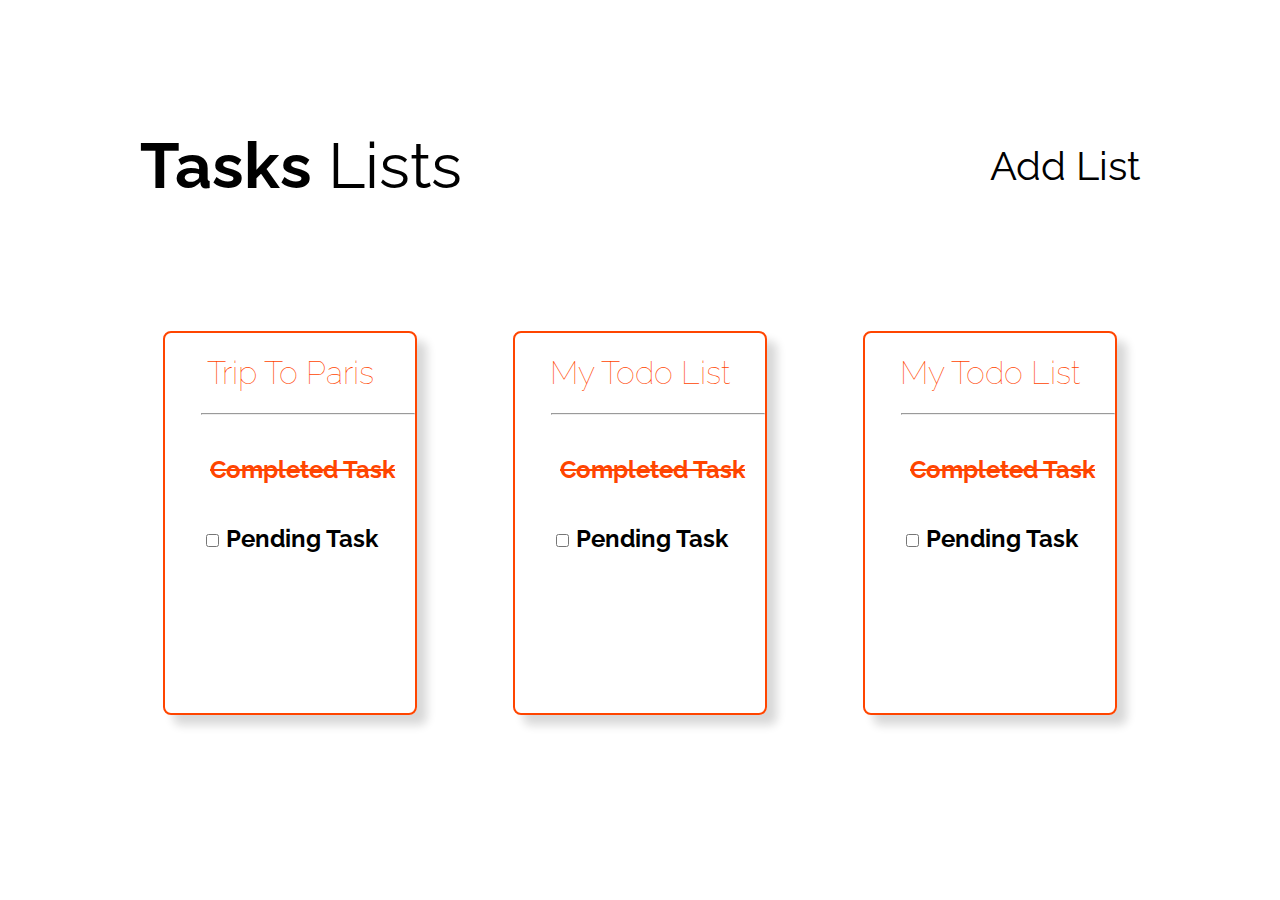
<file: index.html>
<!DOCTYPE html>
<html lang="en">

<head>
    <meta charset="UTF-8">
    <meta http-equiv="X-UA-Compatible" content="IE=edge">
    <meta name="viewport" content="width=device-width, initial-scale=1.0">
    <title>To Do App</title>
    <link rel="stylesheet" href="style.css">
    <link rel="stylesheet" href="https://use.fontawesome.com/releases/v5.15.4/css/all.css"
        integrity="sha384-DyZ88mC6Up2uqS4h/KRgHuoeGwBcD4Ng9SiP4dIRy0EXTlnuz47vAwmeGwVChigm" crossorigin="anonymous">


</head>

<body>
    <div class="header">
        <span class="heading"><b class="mainheading">Tasks</b> Lists</span>
        <span class="add-list "> <a href="./additem.html"> <i class="fas icon-style fa-plus-circle"></a></i><span class="hide-them"> Add List</span></span>
    </div>


    <div class="boxes">
        <div class="box">
            <h1 class="subhead link-deco"><a href="./subindex.html"> Trip To Paris</a></h1>
           <div class="hide-them">
          <hr style="width: 85%; text-align: right; margin-right: 0;">
            <h2 class="completed">Completed Task</h2>
            <div class="checkbox"><input type="checkbox"> <h2 style="display: inline;">Pending Task</h2></div>
     
        </div> 
        </div>
        <div class="box">
            <h1 class="subhead">My Todo List</h1><div class="hide-them">
           <hr style="width: 85%; text-align: right; margin-right: 0;">
            <h2 class="completed">Completed Task</h2>
            <div class="checkbox"><input type="checkbox"> <h2 style="display: inline;">Pending Task</h2></div>
        </div></div>

        <div class="box">
            <h1 class="subhead">My Todo List</h1><div class="hide-them">
           <hr style="width: 85%; text-align: right; margin-right: 0;">
            <h2 class="completed">Completed Task</h2>
            <div class="checkbox"><input type="checkbox"> <h2 style="display: inline;">Pending Task</h2></div>
        </div></div>

    </div>

   <!-- <a class="page-change" href="/subindex.html">Click Here for Page 2</a> -->
</body>

</html>
</file>
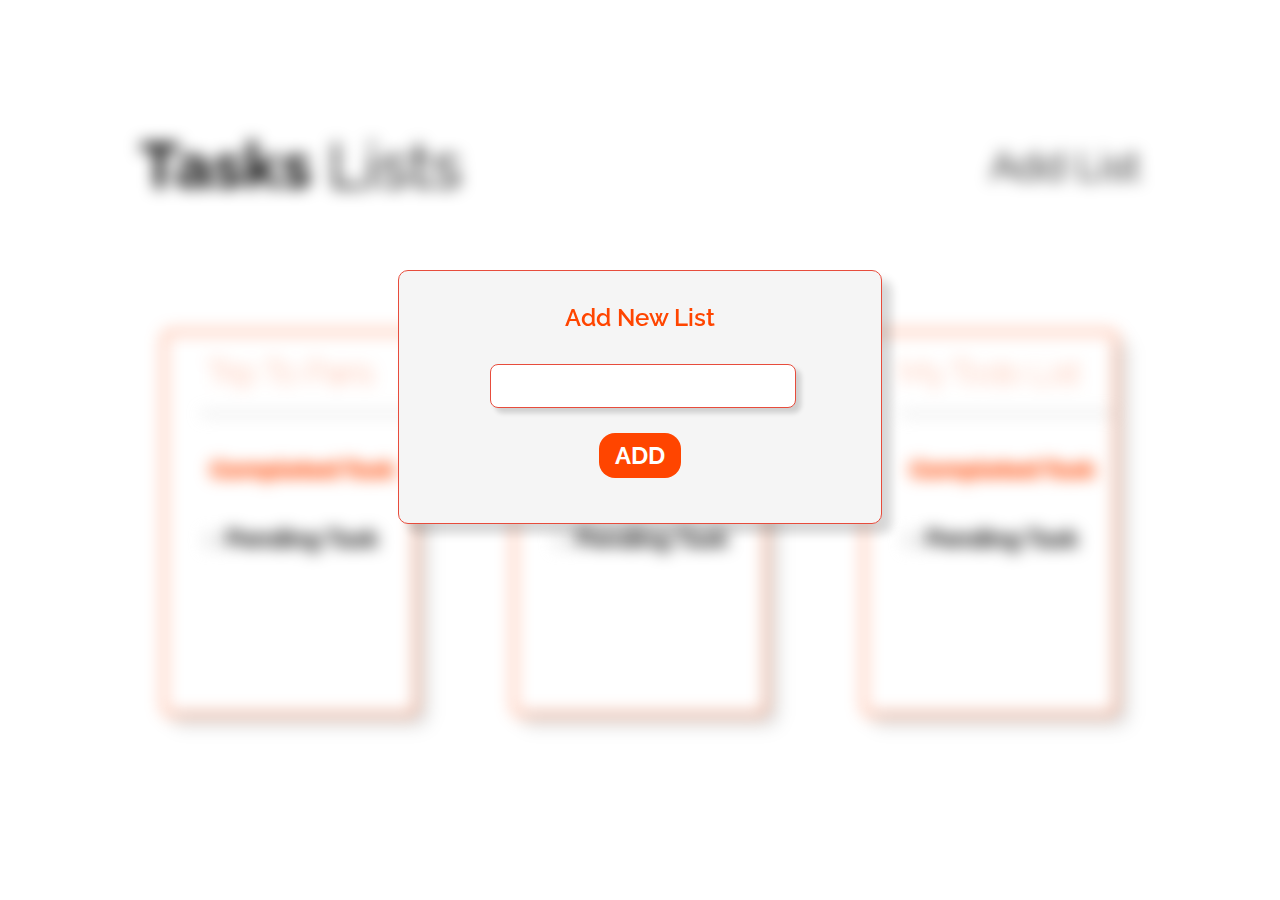
<file: additem.html>
<!DOCTYPE html>
<html lang="en">

<head>
    <meta charset="UTF-8">
    <meta http-equiv="X-UA-Compatible" content="IE=edge">
    <meta name="viewport" content="width=device-width, initial-scale=1.0">
    <title>To Do App</title>
    <link rel="stylesheet" href="style.css">
    <link rel="stylesheet" href="https://use.fontawesome.com/releases/v5.15.4/css/all.css"
        integrity="sha384-DyZ88mC6Up2uqS4h/KRgHuoeGwBcD4Ng9SiP4dIRy0EXTlnuz47vAwmeGwVChigm" crossorigin="anonymous">


</head>

<body>
    <div class="blur">
        <div class="header">
            <span class="heading"><b class="mainheading">Tasks</b> Lists</span>
            <span class="add-list "> <a href="./additem.html"> <i class="fas icon-style fa-plus-circle"></a></i><span class="hide-them"> Add List</span></span>
        </div>
    
    
        <div class="boxes">
            <div class="box">
                <h1 class="subhead link-deco"><a href="./subindex.html"> Trip To Paris</a></h1>
               <div class="hide-them">
              <hr style="width: 85%; text-align: right; margin-right: 0;">
                <h2 class="completed">Completed Task</h2>
                <div class="checkbox"><input type="checkbox"> <h2 style="display: inline;">Pending Task</h2></div>
         
            </div> 
            </div>
            <div class="box">
                <h1 class="subhead">My Todo List</h1><div class="hide-them">
               <hr style="width: 85%; text-align: right; margin-right: 0;">
                <h2 class="completed">Completed Task</h2>
                <div class="checkbox"><input type="checkbox"> <h2 style="display: inline;">Pending Task</h2></div>
            </div></div>
    
            <div class="box">
                <h1 class="subhead">My Todo List</h1><div class="hide-them">
               <hr style="width: 85%; text-align: right; margin-right: 0;">
                <h2 class="completed">Completed Task</h2>
                <div class="checkbox"><input type="checkbox"> <h2 style="display: inline;">Pending Task</h2></div>
            </div></div>
    
        </div></div>
    <div class="box-item-add">
        <div class="subheading">Add New List</div>
        <div class="new-item-input"><input type="text" name="new-item" class="input-box"></div><br>
       <div style="text-align: center; margin-top:1rem;margin-bottom: 0;"> <a class="link-deco" href="./index.html"><span class="add-btn">ADD</a></span></div>
    </div>
    <!-- <a class="page-change" href="/index.html">Click Here for Page 1</a> -->
</body>

</html>
</file>
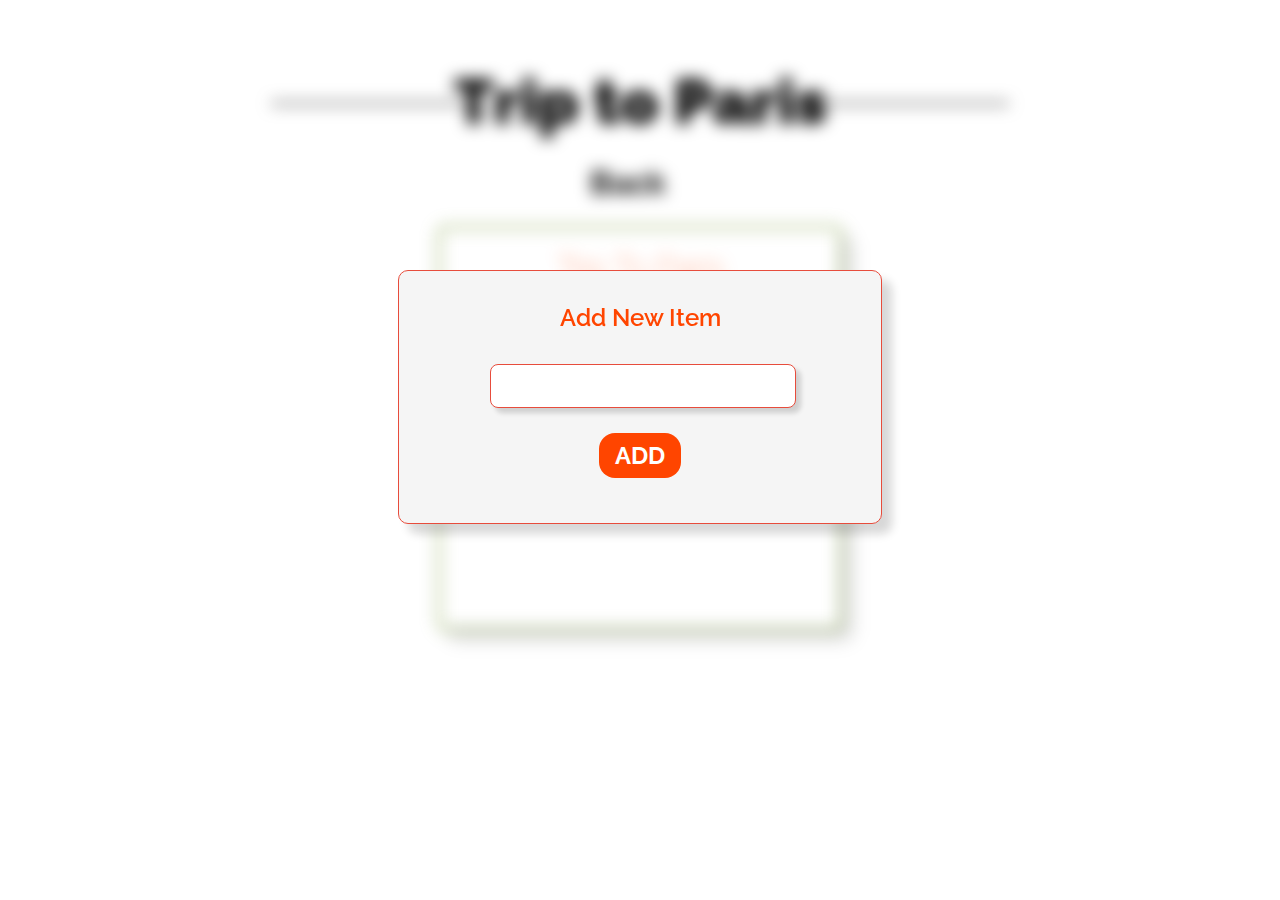
<file: addlist.html>
<!DOCTYPE html>
<html lang="en">

<head>
    <meta charset="UTF-8">
    <meta http-equiv="X-UA-Compatible" content="IE=edge">
    <meta name="viewport" content="width=device-width, initial-scale=1.0">
    <title>To Do App</title>
    <link rel="stylesheet" href="style.css">
    <link rel="stylesheet" href="https://use.fontawesome.com/releases/v5.15.4/css/all.css"
        integrity="sha384-DyZ88mC6Up2uqS4h/KRgHuoeGwBcD4Ng9SiP4dIRy0EXTlnuz47vAwmeGwVChigm" crossorigin="anonymous">


</head>

<body><div class="blur">
   <div class="container">
       <div class="trip-flex-mobile">
           
      <div class="triptoparis before-after-line">Trip to Paris</div>
    
    <div class="back-opt"><a href="/"><i class="fas icon-style fa-arrow-circle-left"></i></a><span class="hide-them"> Back</span> </div>
</div></div>


    <div class="box-main">
        <h1 class="subhead">Trip To Paris</h1>
       <hr style="width: 70%; text-align: right; margin-right: 0;">
        <h2 class="completed2">Completed Task</h2>
        <div class="checkbox"><input type="checkbox"> <h2 style="display: inline;">Pending Task</h2></div>
        <a href="./addlist.html"> <i class="fas icon-style-2 fa-plus-circle"> </i></a>
    </div>
</div>
   <!-- <a class="page-change" href="/addlist.html">Click Here for Page 3</a> -->
   <div class="box-item-add">
    <div class="subheading">Add New Item</div>
    <div class="new-item-input"><input type="text" name="new-item" class="input-box"></div><br>
    <div style="text-align: center; margin-top:1rem;margin-bottom: 0;"> <span class="add-btn"><a class="link-deco" href="./subindex.html"> ADD</a></span></div>
</div>
    </body>

    </html>
</file>
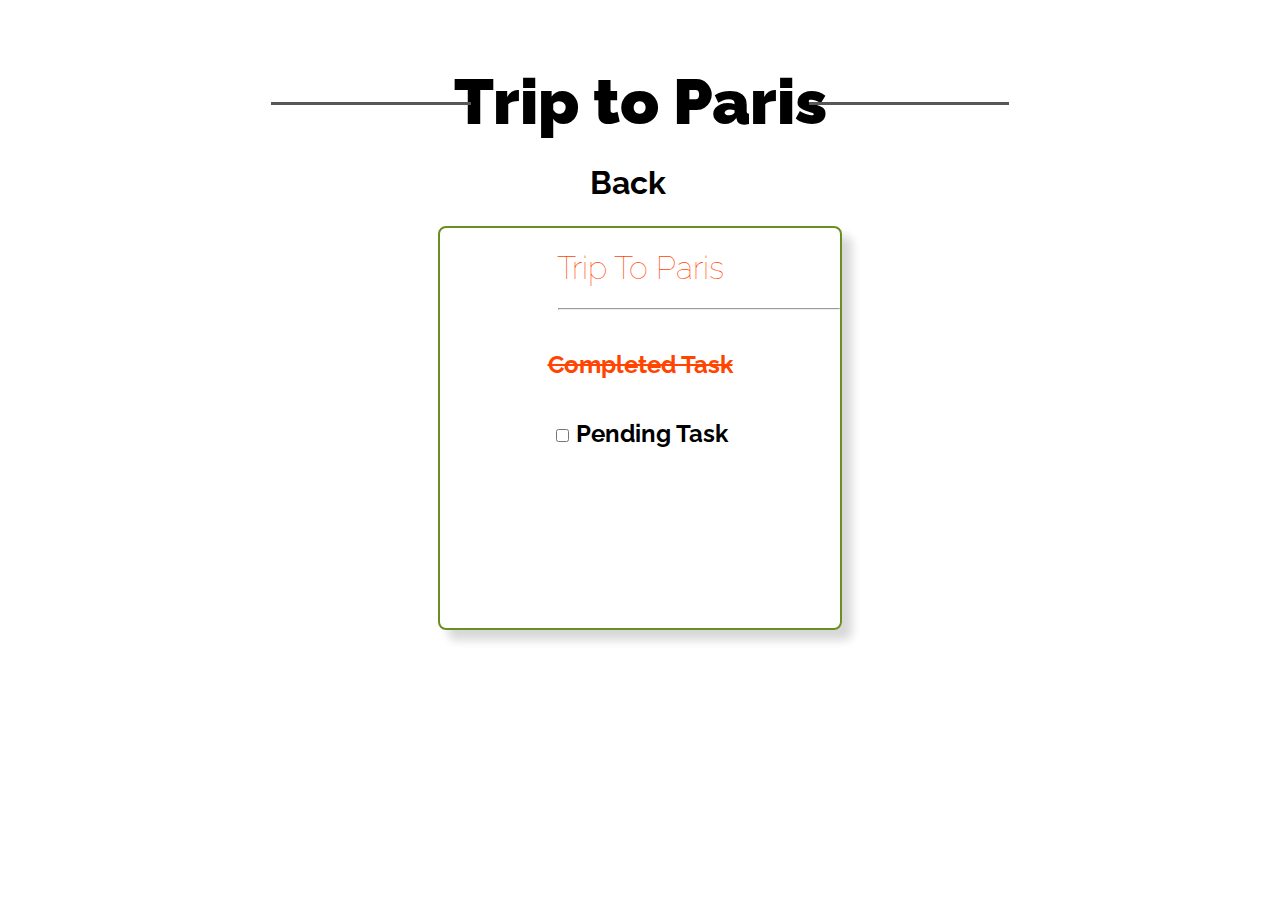
<file: subindex.html>
<!DOCTYPE html>
<html lang="en">

<head>
    <meta charset="UTF-8">
    <meta http-equiv="X-UA-Compatible" content="IE=edge">
    <meta name="viewport" content="width=device-width, initial-scale=1.0">
    <title>To Do App</title>
    <link rel="stylesheet" href="style.css">
    <link rel="stylesheet" href="https://use.fontawesome.com/releases/v5.15.4/css/all.css"
        integrity="sha384-DyZ88mC6Up2uqS4h/KRgHuoeGwBcD4Ng9SiP4dIRy0EXTlnuz47vAwmeGwVChigm" crossorigin="anonymous">


</head>

<body>
   <div class="container">
       <div class="trip-flex-mobile">
           
      <div class="triptoparis before-after-line">Trip to Paris</div>
    
    <div class="back-opt"><a href="./index.html"><i class="fas icon-style fa-arrow-circle-left"></i></a><span class="hide-them"> Back</span> </div>
</div></div>


    <div class="box-main">
        <h1 class="subhead">Trip To Paris</h1>
       <hr style="width: 70%; text-align: right; margin-right: 0;">
        <h2 class="completed2">Completed Task</h2>
        <div class="checkbox"><input type="checkbox"> <h2 style="display: inline;">Pending Task</h2></div>
        <a href="./addlist.html"> <i class="fas icon-style-2 fa-plus-circle"> </i></a>
    </div>

   <!-- <a class="page-change" href="/addlist.html">Click Here for Page 3</a> -->

    </body>

    </html>
</file>
<file: style.css>
@import url('https://fonts.googleapis.com/css2?family=Raleway:wght@300;600&display=swap');

body {
    font-family: 'Raleway', sans-serif;
    margin: 2rem;
    padding: 2rem;
}

.link-deco{
    text-decoration: none;
    color: white;
 
}
.link-deco a{
    text-decoration: none;
    color: orangered;
 
}



.header {
    padding: 4rem 0rem 2rem 0rem;
    display: flex;
    justify-content: space-between;
    align-items: center;
    flex-wrap: wrap;
    margin: auto;
    max-width: 1000px;
    width: 100%;

}

.heading {
    font-size: 4rem;
    /* float: left;
 */
}

.add-list {
    /* float: right; */
    font-size: 2.5rem;
}

.icon-style {
    color: orangered;
    cursor: pointer;
}

.boxes {
    padding: 3rem 0rem 4rem 0rem;
    display: flex;
    margin: auto;
    flex-wrap: wrap;
    width: 100%;
    justify-content: center;
}

.box {
    height: 380px;
    width: 250px;
    border: 2px solid orangered;
    border-radius: 0.5rem;
    margin: 3rem;
    box-shadow: 10px 10px 10px #0a0a0a29;

}

.subhead {
    text-align: center;
    color: orangered;
    font-weight: lighter;

}

.completed {
    text-decoration: line-through;
    font-weight: bold;
    text-align: right;
    padding: 20px;
    color: orangered;
}

.checkbox {
    text-align: center;

}

.mainheading {
    font-weight: 1rem
}

.container {
    text-align: center;

}

.triptoparis {
    font-size: 4rem;
    font-weight: 900;
    margin: auto;
    text-align: center;
    width: 80%;
    position: relative;
}

.back-opt {
    padding: 25px 25px 25px 0;
    /* float: right; */
    font-size: 2rem;
    font-weight: bold;
    text-align: center;
}

.box-main {

    height: 400px;
    width: 400px;
    border: 2px solid olivedrab;
    border-radius: 0.5rem;
    margin: auto;
    box-shadow: 10px 10px 10px #0a0a0a29;
    text-align: center;
    margin: auto;
}

.completed2 {
    text-decoration: line-through;
    font-weight: bold;
    text-align: center;
    padding: 20px;
    color: orangered;
}

.icon-style-2 {
    color: orangered;
    cursor: pointer;
    margin-top: 8rem;
    margin-left: 20rem;
    font-size: 2.5rem;
}

.box-item-add {
    position: absolute;
    top: 30%;
    left: 0;
    right: 0;
    width: 450px;
    height: 220px;
    background-color: whitesmoke;
    box-shadow: 10px 10px 10px #0a0a0a29;
    border: 1px solid #e74c3c;
    border-radius: 10px;
    margin: auto;
    padding: 1rem;
    backdrop-filter: blur(5px);
}

.subheading {
    text-align: center;
    color: orangered;
    font-size: 1.5rem;
    padding: 1rem;
    font-weight: 600;

}

.new-item-input {
    margin: auto;
    text-align: center;
    height: 50px;
    width: 300px;
}

.input-box {
    margin-top: 1rem;
    height: 40px;
    width: 300px;
    box-shadow: 5px 5px 5px #0a0a0a29;
    border: 1px solid #e74c3c;
    border-radius: 0.5rem;
}

.add-btn {
    margin-top: 1rem;
    padding: 0.5rem 1rem 0.5rem 1rem;
    text-align: center;
    font-size: 1.5rem;
    font-weight: bold;
    background-color: orangered;
    border-radius: 1rem;
    color: white;
    align-items: center;
    margin: auto;
    margin-bottom: 0;
    display: inline-block;
    cursor: pointer;
}

.blur {
    filter: blur(8px);
}

.before-after-line::before {
    content: "";
    display: block;
    width: 200px;
    height: 3px;
    background: #585757;
    left: 10%;
    top: 50%;
    position: absolute;
}

.before-after-line::after {
    content: "";
    display: block;
    width: 200px;
    height: 3px;
    background: #585757;
    right: 10%;
    top: 50%;
    position: absolute;
}

.page-change{
   
    margin: auto;
    padding: 0.5rem 3rem;
    text-align: center;
    background-color: chocolate;
    border: 0;
    color: white;
    font-weight: bold;
    text-decoration: none;
    border-radius: .75rem;
    display: block;
    width: 10vw;
    position: fixed;
    bottom: 10%;
    right: 0;
    left: 0;
    transition: background-color 1s;
}

.page-change:hover{
    background-color:white ;
    border: 2px solid chocolate;
    color:chocolate;
    
}


.trip-flex-mobile{
    display: flex;
    flex-direction: column;
    flex-wrap: wrap-reverse;
}








@media screen and (min-width: 320px) and (max-width: 800px) {


    body {
        font-family: 'Raleway', sans-serif;
        margin: 1rem;
        padding: 0rem;
    }

.hide-them{
    display: none;
}



.boxes {
    padding: 0rem;
    display: flex;
    margin: auto;
flex-direction: column;
    width: 100%;
    align-items: center;
    
}

.box {
    height: 80px;
    width: 100%;
    margin: auto;
    margin-bottom: 1rem;
}

.subhead {
    text-align: left;
    color: orangered;
    font-weight: lighter;
    padding-left: 1rem;
}


.heading {
    font-size: 2.5rem;
    /* float: left;
 */
}

.add-list {
    /* float: right; */
    font-size: 2.5rem;
}

.box-item-add {
    position: absolute;
    top: 30%;
    left: 0;
    right: 0;
    width: 328px;
    height: fit-content;
    background-color: whitesmoke;
    box-shadow: 10px 10px 10px #0a0a0a29;
    border: 1px solid #e74c3c;
    border-radius: 10px;
    margin: auto;
    padding: 1rem;
    box-sizing: border-box;
    backdrop-filter: blur(5px);
    text-align: center;
   
}

.new-item-input {
    margin: auto;
    text-align: center;
    height: 50px;
    width: 200px;
}

.input-box {
    margin-top: 1rem;
    height: 40px;
    width: 200px;
    box-shadow: 5px 5px 5px #0a0a0a29;
    border: 1px solid #e74c3c;
    border-radius: 0.5rem;
}

.add-btn {
    margin-top: 1rem;
    padding: 0.5rem 1rem 0.5rem 1rem;
    text-align: center;
    font-size: 1.5rem;
    font-weight: bold;
    background-color: orangered;
    border-radius: 1rem;
    color: white;
    align-items: center;
    margin: auto;
    margin-bottom: 0;
    display: inline-block;
    cursor: pointer;
}

.trip-flex-mobile{
    display: flex;
    flex-direction: row-reverse;
    justify-content: center;
    margin: auto;
    align-items: center;
   
}

.before-after-line::before {
    display: none;
}

.before-after-line::after {
    display: none;
}

.triptoparis {
    font-size: 2rem;
    font-weight: 900;
    margin: 0;
    width: fit-content;
    
    position: relative;
}
.box-main {

    height: 300px;
    width: 300px;
    border: 2px solid olivedrab;
    border-radius: 0.5rem;
    margin: auto;
    box-shadow: 10px 10px 10px #0a0a0a29;
    text-align: center;
    
}

.icon-style-2 {
    color: orangered;
    cursor: pointer;
    margin-top: 2rem;
    margin-left: 15rem;
    font-size: 2.5rem;
}

.subhead {
    text-align: center;
}

}
</file>
